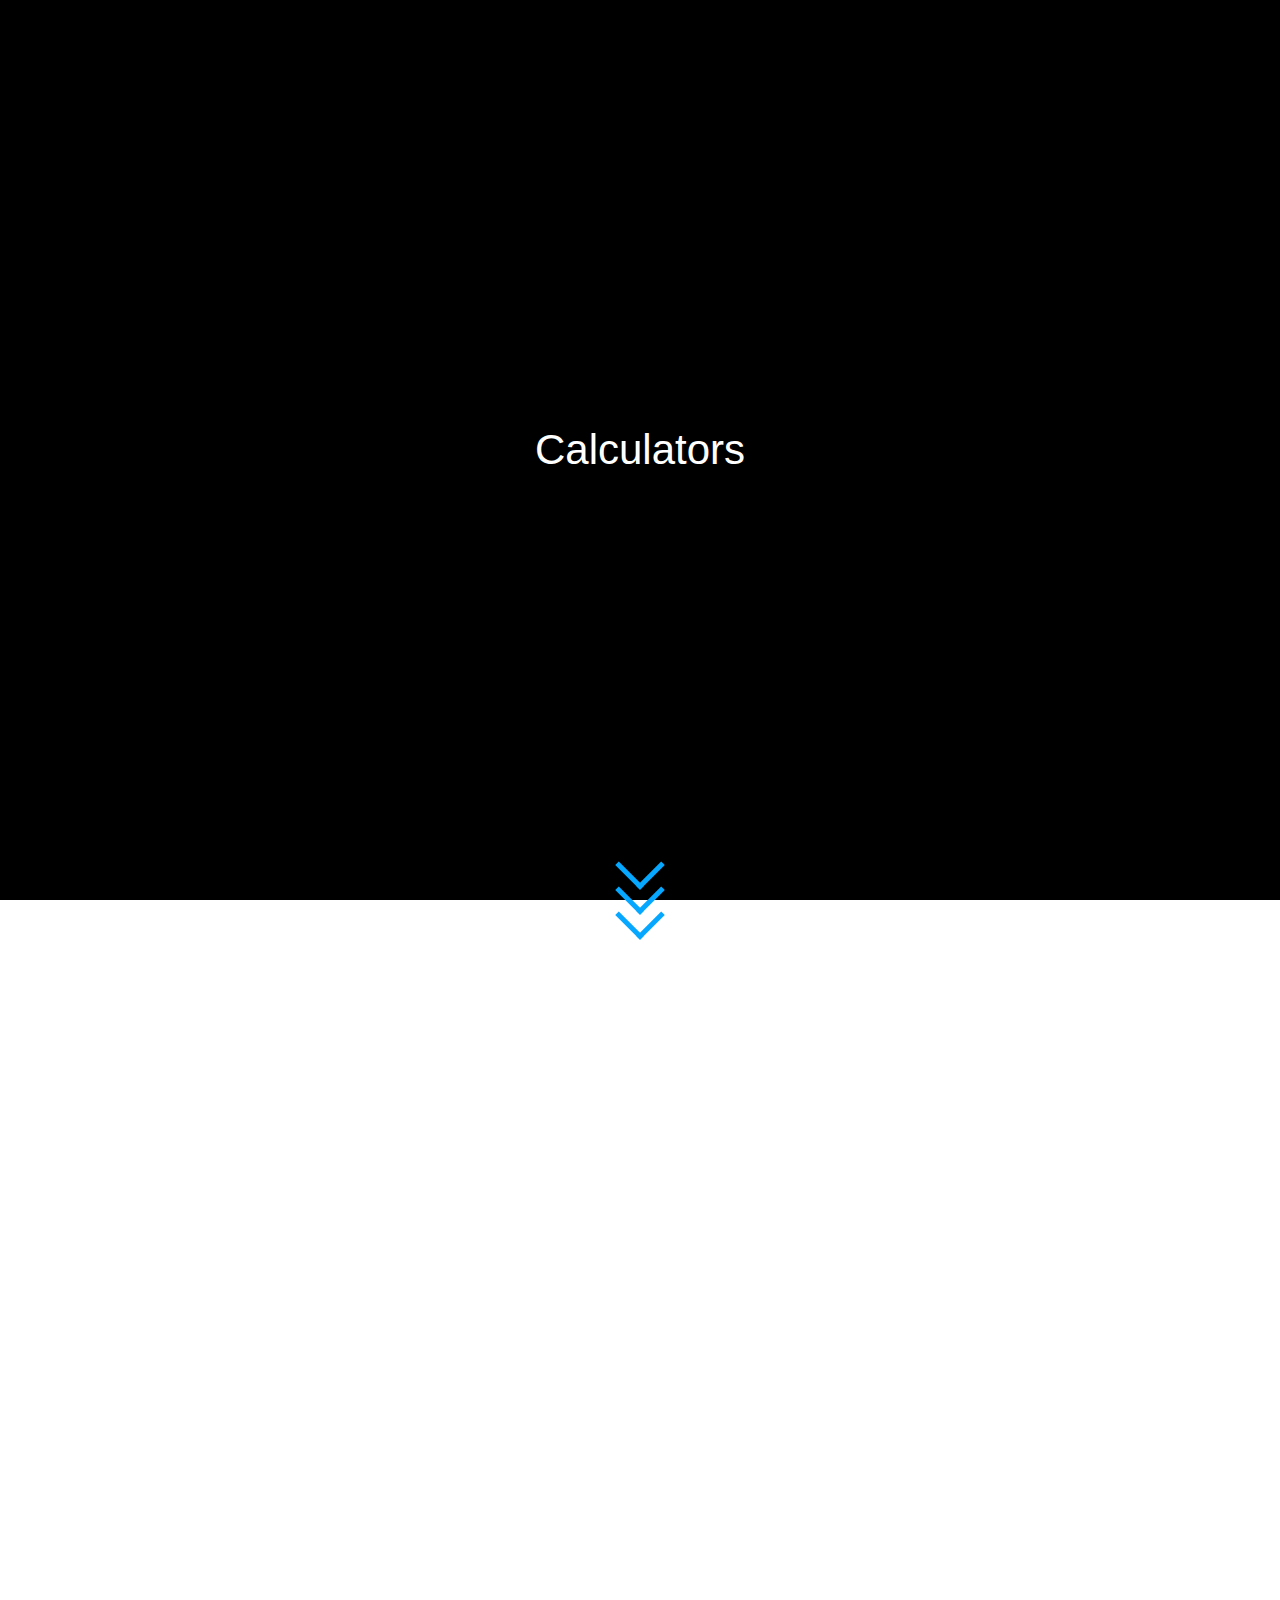
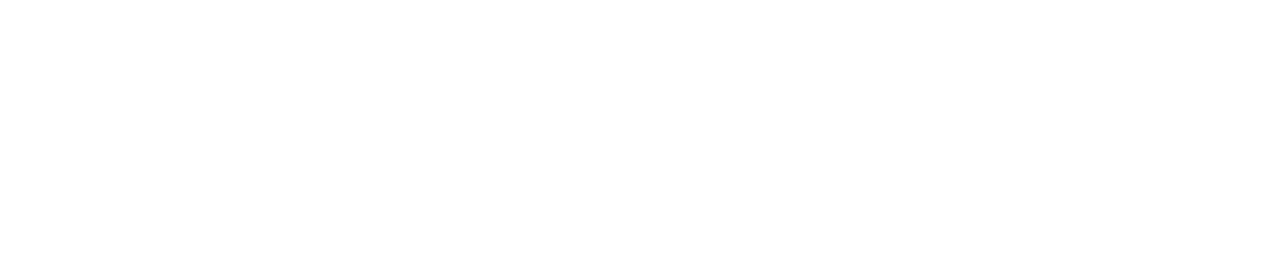
<file: index.html>
<html>
	<head>
		<title>Math Tools ~ Alejandro Cervera</title>
		<script src="js.js"></script>
		<link href="CSS.css" type="text/css" rel="stylesheet">
			<link href="tst.css" type="text/css" rel="stylesheet">
				<style>


.arrow{
    position: absolute;
    top: 50%;
    left: 50%;
    transform: translate(-50%,-50%);
}
.arrow span{
    display: block;
    width: 30px;
    height: 30px;
    border-bottom: 5px solid #06A8FF;
    border-right: 5px solid #06A8FF;
    transform: rotate(45deg);
    margin: -10px;
    animation: animate 2s infinite;
}
.arrow span:nth-child(2){
    animation-delay: -0.2s;
}
.arrow span:nth-child(3){
    animation-delay: -0.4s;
}
@keyframes animate {
    0%{
        opacity: 0;
        transform: rotate(45deg) translate(-20px,-20px);
    }
    50%{
        opacity: 1;
    }
    100%{
        opacity: 0;
        transform: rotate(45deg) translate(20px,20px);
    }
}


</style>
			</head>
			<body>
				<div>
					<div class="abc uk-section-secondary" uk-parallax="background-color: black,grey;viewport: 0.5">
						<h1 class="uk-position-center" >Calculators</h1>
					</div>
					<div class="uk-position-relative uk-position-bottom-center arrow">
						<span></span>
						<span></span>
						<span></span>
					</div>
				</div>
				<div class="abc uk-margin-auto-vertical uk-section-default uk-centre">
					<div uk-scrollspy="cls: uk-animation-fade; target: .uk-card; delay: 500; repeat: true" class="uk-margin-auto uk-child-width-1-2@s uk-child-width-1-3@m" uk-grid="masonry: true parrlax: 550">
						<div>
							<a href="qe.html">
								<div class="uk-card uk-card-default uk-flex uk-flex-center uk-flex-middle">
									<div class="uk-card-body">
										<h3 class="uk-card-title">Quadratic Equations </h3>
										<p>Calculator to compute roots of quadratic equations</p>
									</div>
								</div>
							</a>
						</div>
						<div>
							<a href="calculator.html">
								<div class="uk-card uk-card-default uk-flex uk-flex-center uk-flex-middle">
									<div class="uk-card-body">
										<h3 class="uk-card-title">Calculator									</h3>
										<p>Calculator for basic mathematical operations.</p>
									</div>
								</div>
							</a>
						</div>
						<div>
							<a href="si.html">
								<div class="uk-card uk-card-default uk-flex uk-flex-center uk-flex-middle">
									<div class="uk-card-body">
										<h3 class="uk-card-title">Amount and SI </h3>
										<p>Calculator to deduce simple interest and amount</p>
									</div>
								</div>
							</a>
						</div>
						
						<div>
							<a href="ci.html">
								<div class="uk-card uk-card-default uk-flex uk-flex-center uk-flex-middle">
									<div class="uk-card-body">
										<h3 class="uk-card-title">Amount and CI </h3>
										<p>Calculator to obtain compound interest and amount</p>
									</div>
								</div>
							</a>
						</div>
						
						
						<div>
							<a href="carea.html">
								<div class="uk-card uk-card-default uk-flex uk-flex-center uk-flex-middle">
									<div class="uk-card-body">
										<h3 class="uk-card-title">Area of Circle</h3>
										<p>Calculator to return area of circle when radius is given.</p>
									</div>
								</div>
							</a>
						</div>
						<div>
							<a href="cperi.html">
								<div class="uk-card uk-card-default uk-flex uk-flex-center uk-flex-middle">
									<div class="uk-card-body">
										<h3 class="uk-card-title">Perimeter of Circle 									</h3>
										<p>Calculator to calculate perimeter of circle when radius is given.</p>
									</div>
								</div>
							</a>
						</div>
					</div>
				</div>
			</body>
		</html>
</file>
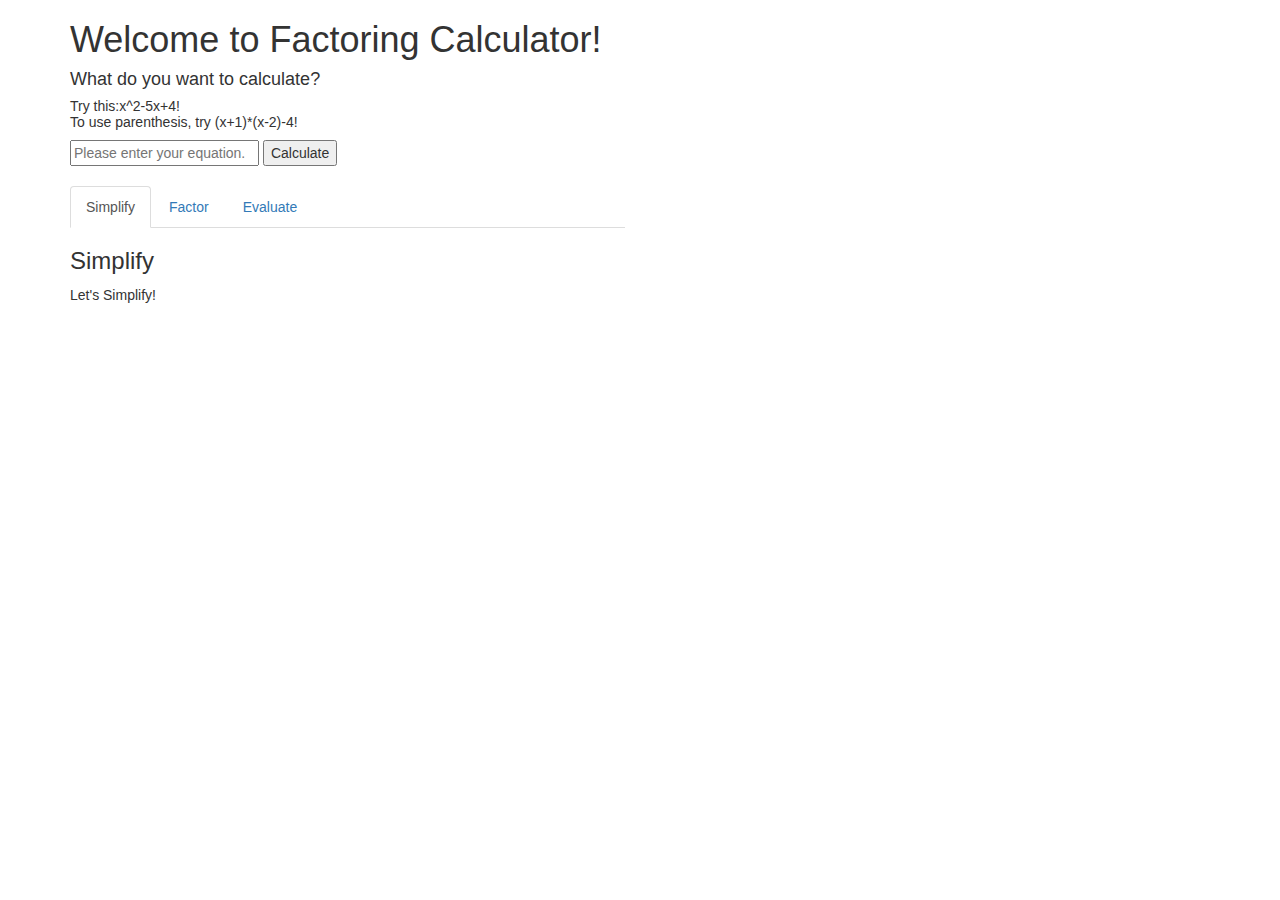
<file: factorization/index.html>
<!DOCTYPE html>
<html lang="en">
<head>
  <meta charset="UTF-8">
  <meta name="viewport" content="width=device-width, initial-scale=1.0">
  <meta http-equiv="X-UA-Compatible" content="ie=edge">
  <title>Factoring Calculator</title>
    <!-- Latest compiled and minified CSS -->
  <link rel="stylesheet" href="https://maxcdn.bootstrapcdn.com/bootstrap/3.3.7/css/bootstrap.min.css">
  <!-- jQuery library -->
  <script src="https://ajax.googleapis.com/ajax/libs/jquery/3.2.1/jquery.min.js"></script>
  <!-- Latest compiled JavaScript -->
  <script src="https://maxcdn.bootstrapcdn.com/bootstrap/3.3.7/js/bootstrap.min.js"></script>
  <script src="BigInteger.js"></script>
	<script src="algebrite.bundle-for-browser.js"></script>
	<script src="algebrite.js"></script>
  <script src="fraction.js"></script>  
  <script src="polynomial.js"></script>
  <script src="solve.js"></script>
</head>
<body>
  <div class="container">
    <div class="row">
      <div class="col-lg-6">
          <h1>Welcome to Factoring Calculator!</h1>
          <h4>What do you want to calculate?</h4>
          <h5>Try this:x^2-5x+4!<br/> To use parenthesis, try (x+1)*(x-2)-4!</h5>
          <input type="text" class="type" placeholder="Please enter your equation." id="poly">
          <button onclick="calculate()">Calculate</button>          
      </div>
    </div>
    <div class="row">&nbsp;</div>
    <div class="row">
      <div  class="col-lg-6">
          <ul class="nav nav-tabs">
              <li class="active"><a data-toggle="tab" href="#home">Simplify</a></li>
              <li><a data-toggle="tab" href="#menu1">Factor</a></li>
              <li><a data-toggle="tab" href="#menu2">Evaluate</a></li>
          </ul>
          
          <div class="tab-content">
            <div id="home" class="tab-pane fade in active">
            <h3>Simplify</h3>
                Let's Simplify!
                <div id="output"></div>
            </div>
            <div id="menu1" class="tab-pane fade">
              <h3>Factor</h3>
              <p>Let's factorize the polynomial.</p>
              <div id="factorized"></div>
            </div>
            <div id="menu2" class="tab-pane fade">
              <h3>Evaluate</h3>
              <p>Enter a number for each variable.</p>
              <div id="origin"></div>
              <label>x=</label>
              <input type="text" class="type" id="variable" placeholder="Default vaule is zero.">
              <button onclick="eval()">Evaluate</button>
              <div id="evaloutput"></div>
            </div>              
          </div>
      </div>
    </div>
  </div>    
</body>
</html>
</file>
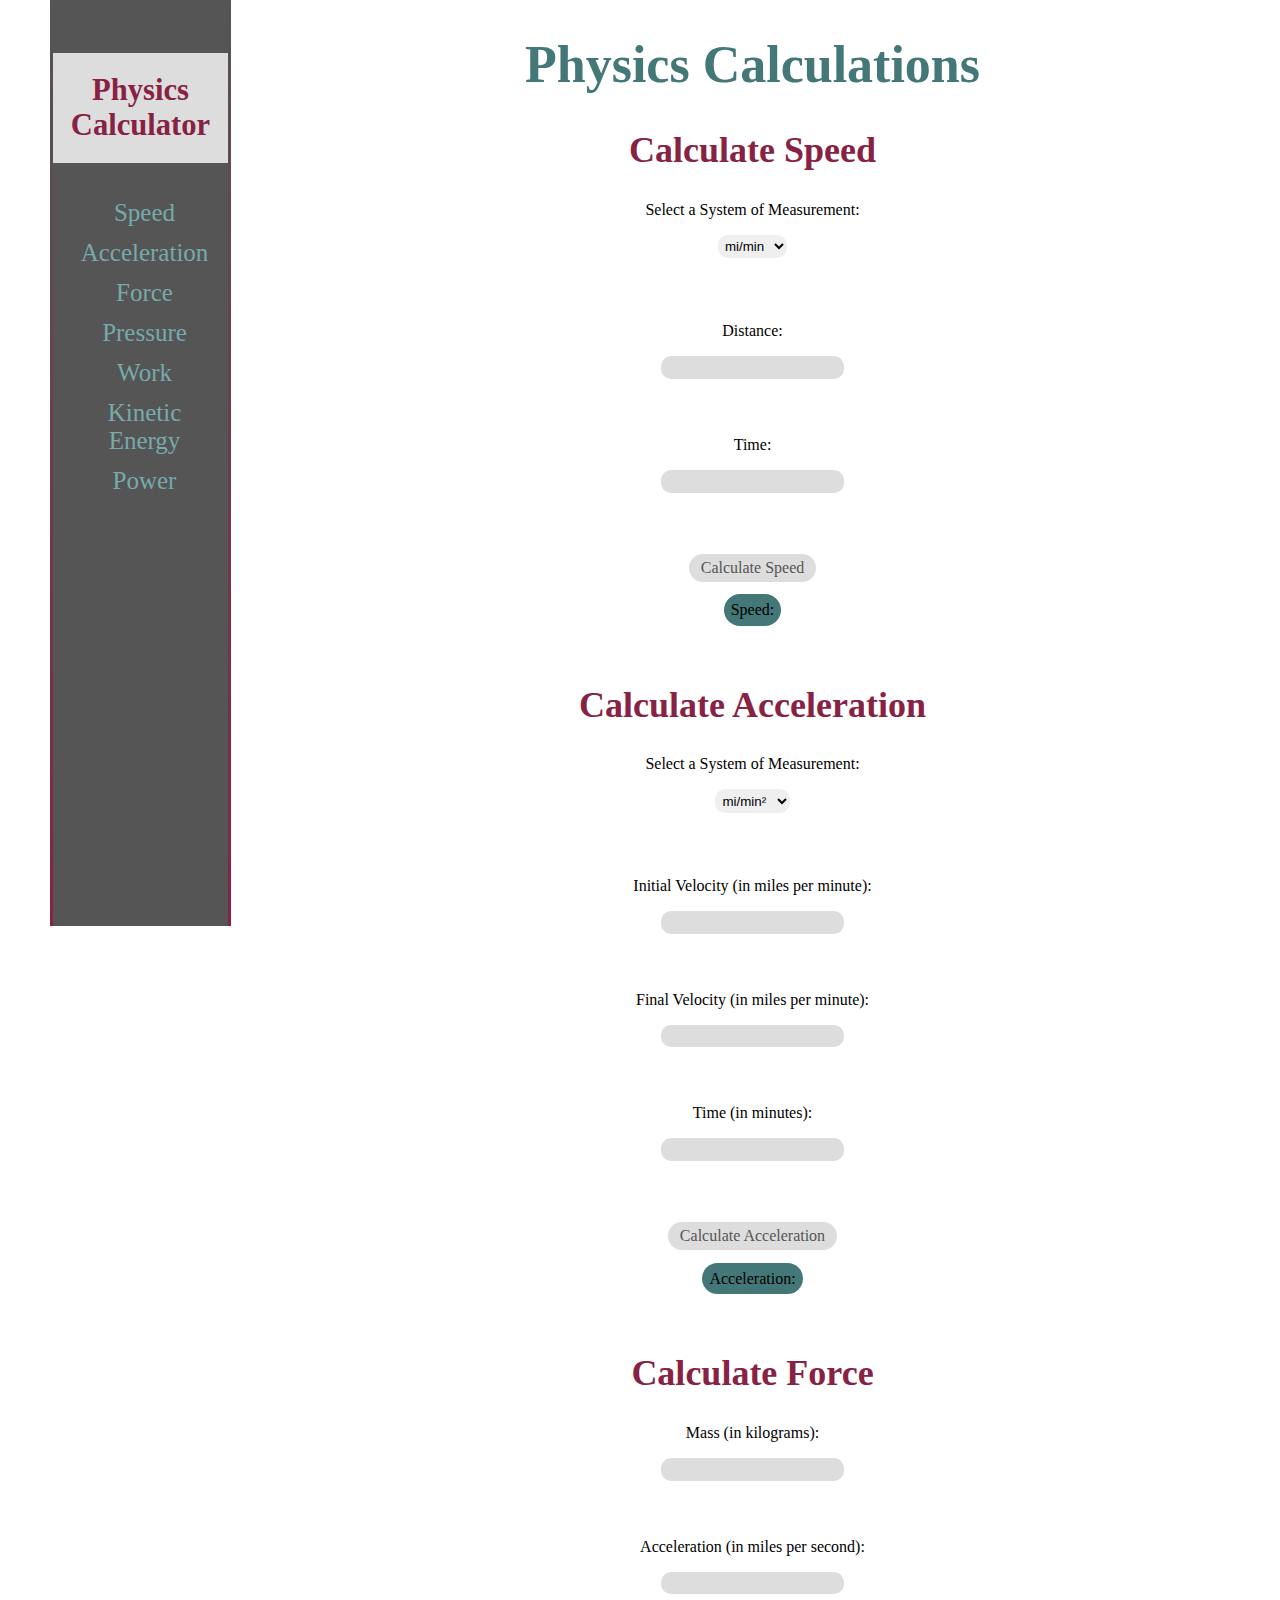
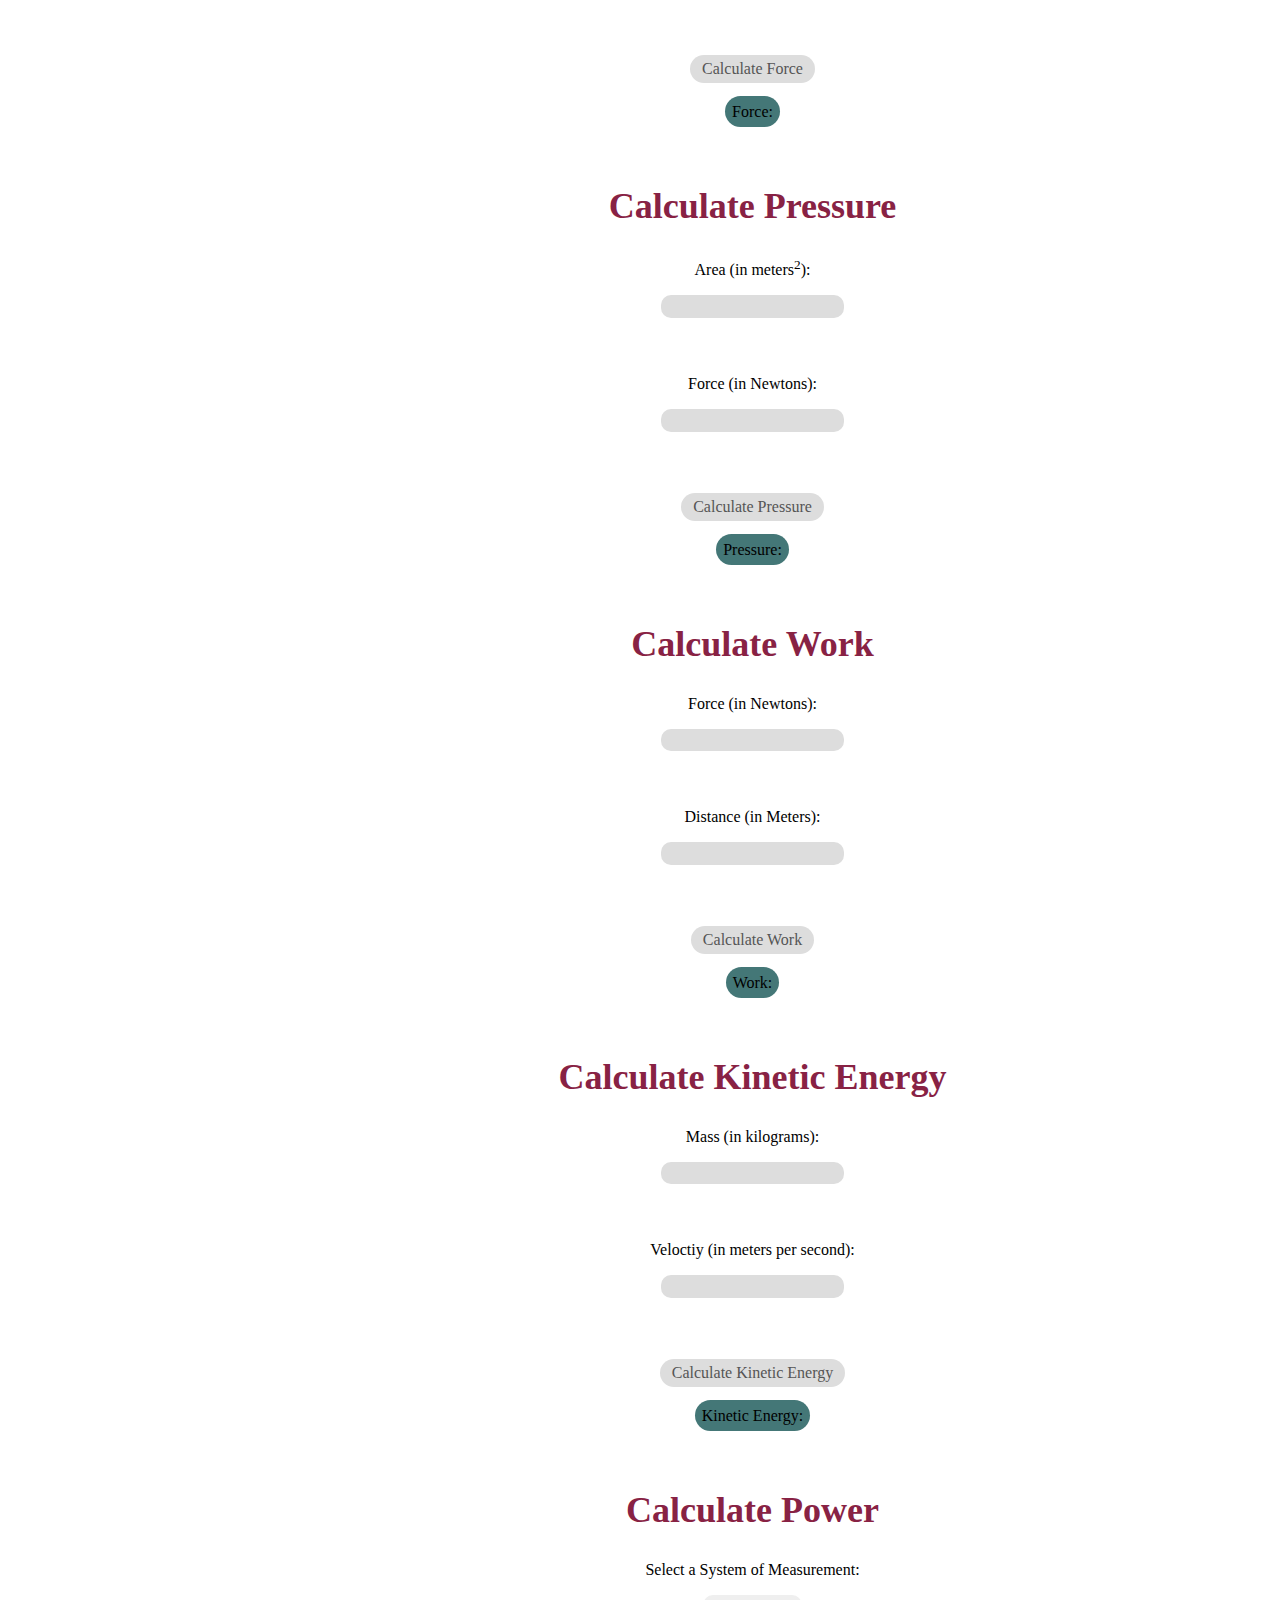
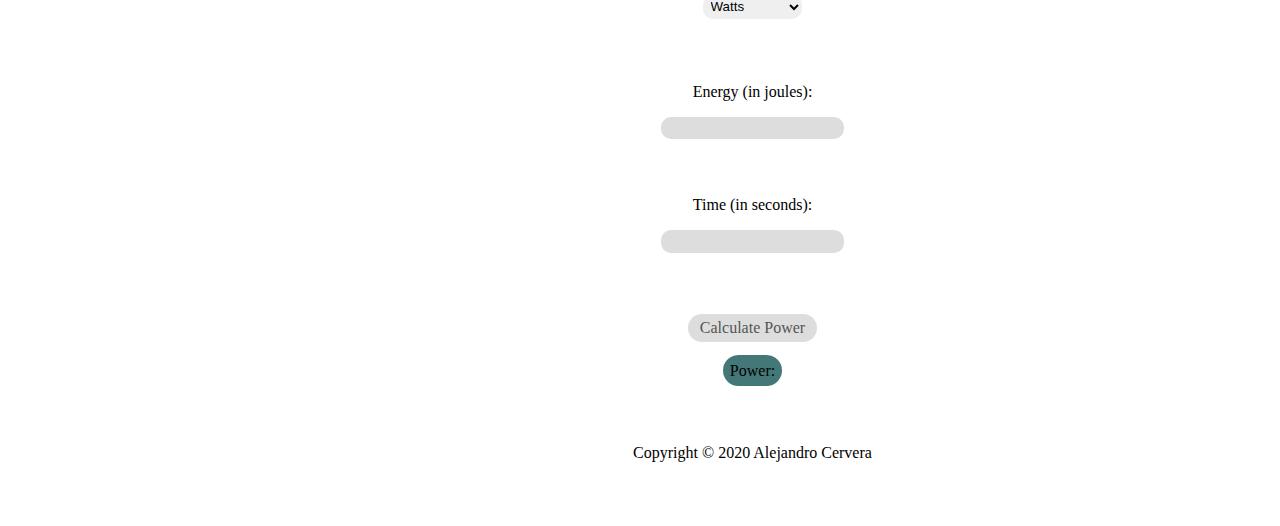
<file: physics-calculator/index.html>
<!--Website for calculating speed and acceleration-->
<!--Copyright 2020 Alejandro Cervera-->
<!--DO NOT DELETE-->

<!DOCTYPE html>

<html> 
  <head>
    <title>Physics Calculator</title>
    <link rel="stylesheet" href="styles.css"></link>
  </head>
  
  <body>
    <header>
      <div class="sidenav">
        <h2 class="menu-title"><a href="#main-content">Physics Calculator</a></h2>
        <a href="#calc-speed" class="nav-item">Speed</a>
        <a href="#calc-acceleration" class="nav-item">Acceleration</a>
        <a href="#calc-force" class="nav-item">Force</a>
        <a href="#calc-pressure" class="nav-item">Pressure</a>
        <a href="#calc-work" class="nav-item">Work</a>
        <a href="#calc-kinetic-energy" class="nav-item">Kinetic Energy</a>
        <a href="#calc-power" class="nav-item">Power</a>
      </div>
    </header>
    
    <div class="main-content" id="main-content">
      <h1>Physics Calculations</h1>
      
      <!--Calculates Speed-->
      <div class="calc-speed" id="calc-speed">
        <h2>Calculate Speed</h2>
        <p>Select a System of Measurement:</p>
        <div class="custom-select">
          <select name="speed-measurement" id="speed-measurement">
            <option value="mi-min" class="styled-option">mi/min</option>
            <option value="mi-hr" class="styled-option">mi/hr</option>
            <option value="cm-sec" class="styled-option">cm/sec</option>
            <option value="m-sec" class="styled-option">m/sec</option>
            <option value="m-min" class="styled-option">m/min</option>
            <option value="km-min" class="styled-option">km/min</option>
            <option value="km-hr" class="styled-option">km/hr</option>
          </select>
        </div>
        <p>Distance:</p>
        <input type="text" class="distance-for-speed"></input>
        <br>
        <br>
        <br>
        <p>Time:</p>
        <input type="text" class="speed-time"></input>
        <br>
        <br>
        <br>
        <button class="btn-speed">Calculate Speed</button>
        <br>
        <p class="speed-result results">Speed:</p>
      </div>
      
      <!--Calculates Acceleration-->
      <div class="calc-acceleration" id="calc-acceleration">
        <h2>Calculate Acceleration</h2>
        <p>Select a System of Measurement:</p>
        <div class="custom-select">
          <select name="acceleration-measurement" id="acceleration-measurement">
            <option value="mi-min2" class="styled-option">mi/min&sup2</option>
            <option value="mi-hr2" class="styled-option">mi/hr&sup2</option>
            <option value="cm-sec2" class="styled-option">cm/sec&sup2</option>
            <option value="m-sec2" class="styled-option">m/sec&sup2</option>
            <option value="m-min2" class="styled-option">m/min&sup2</option>
            <option value="km-min2" class="styled-option">km/min&sup2</option>
            <option value="km-hr2">km/hr&sup2</option>
          </select>
        </div>
        <p>Initial Velocity (in miles per minute):</p>
        <input type="text" class="initial-v"></input>
        <br>
        <br>
        <br>
        <p>Final Velocity (in miles per minute):</p>
        <input type="text" class="final-v"></input>
        <br>
        <br>
        <br>
        <p>Time (in minutes):</p>
        <input type="text" class="acceleration-time"></input>
        <br>
        <br>
        <br>
        <button class="btn-acceleration">Calculate Acceleration</button>
        <br>
        <p class="acceleration-result results">Acceleration:</p>
      </div>
      
      <!--Calculates Force-->
      <div class="calc-force" id="calc-force">
        <h2>Calculate Force</h2>
        <p>Mass (in kilograms):</p>
        <input type="text" class="mass"></input>
        <br>
        <br>
        <br>
        <p>Acceleration (in miles per second):</p>
        <input type="text" class="acceleration-for-force"></input>
        <br>
        <br>
        <br>
        <button class="btn-force">Calculate Force</button>
        <br>
        <p class="force-result results">Force:</p>
      </div>
      
      <!--Calculates Pressure-->
      <div class="calc-pressure" id="calc-pressure">
        <h2>Calculate Pressure</h2>
        <p>Area (in meters<sup>2</sup>):</p>
        <input type="text" class="area"></input>
        <br>
        <br>
        <br>
        <p>Force (in Newtons):</p>
        <input type="text" class="force-for-pressure"></input>
        <br>
        <br>
        <br>
        <button class="btn-pressure">Calculate Pressure</button>
        <br>
        <p class="pressure-result results">Pressure:</p>
      </div>
      
      <!--Calculates Work-->
      <div class="calc-work" id="calc-work">
        <h2>Calculate Work</h2>
        <p>Force (in Newtons):</p>
        <input type="text" class="force-for-work"></input>
        <br>
        <br>
        <br>
        <p>Distance (in Meters):</p>
        <input type="text" class="distance-for-work"></input>
        <br>
        <br>
        <br>
        <button class="btn-work">Calculate Work</button>
        <br>
        <p class="work-result results">Work:</p>
      </div>
      
      <!--Calculates Kinetic Energy-->
      <div class="calc-kinetic-energy" id="calc-kinetic-energy">
        <h2>Calculate Kinetic Energy</h2>
        <p>Mass (in kilograms):</p>
        <input type="text" class="mass-for-kinetic-energy"></input>
        <br>
        <br>
        <br>
        <p>Veloctiy (in meters per second):</p>
        <input type="text" class="velocity-for-kinetic-energy"></input>
        <br>
        <br>
        <br>
        <button class="btn-kinetic-energy">Calculate Kinetic Energy</button>
        <br>
        <p class="kinetic-energy-result results">Kinetic Energy:</p>
      </div>
    
      <!--Calculates Power-->
      <div class="calc-power" id="calc-power">
        <h2>Calculate Power</h2>
        <p>Select a System of Measurement:</p>
        <div class="custom-select">
          <select name="power-measurement" id="power-measurement">
            <option value="watts" class="styled-option">Watts</option>
            <option value="horsepower" class="styled-option">Horsepower</option>
          </select>
        </div>
        <p>Energy (in joules):</p>
        <input type="text" class="energy-for-power"></input>
        <br>
        <br>
        <br>
        <p>Time (in seconds):</p>
        <input type="text" class="time-for-power"></input>
        <br>
        <br>
        <br>
        <button class="btn-power">Calculate Power</button>
        <br>
        <p class="power-result results">Power:</p>
      </div>
      <p>Copyright &copy 2020 Alejandro Cervera</p>
    </div>
  </body>
  <script src="script.js"></script>
</html>
</file>
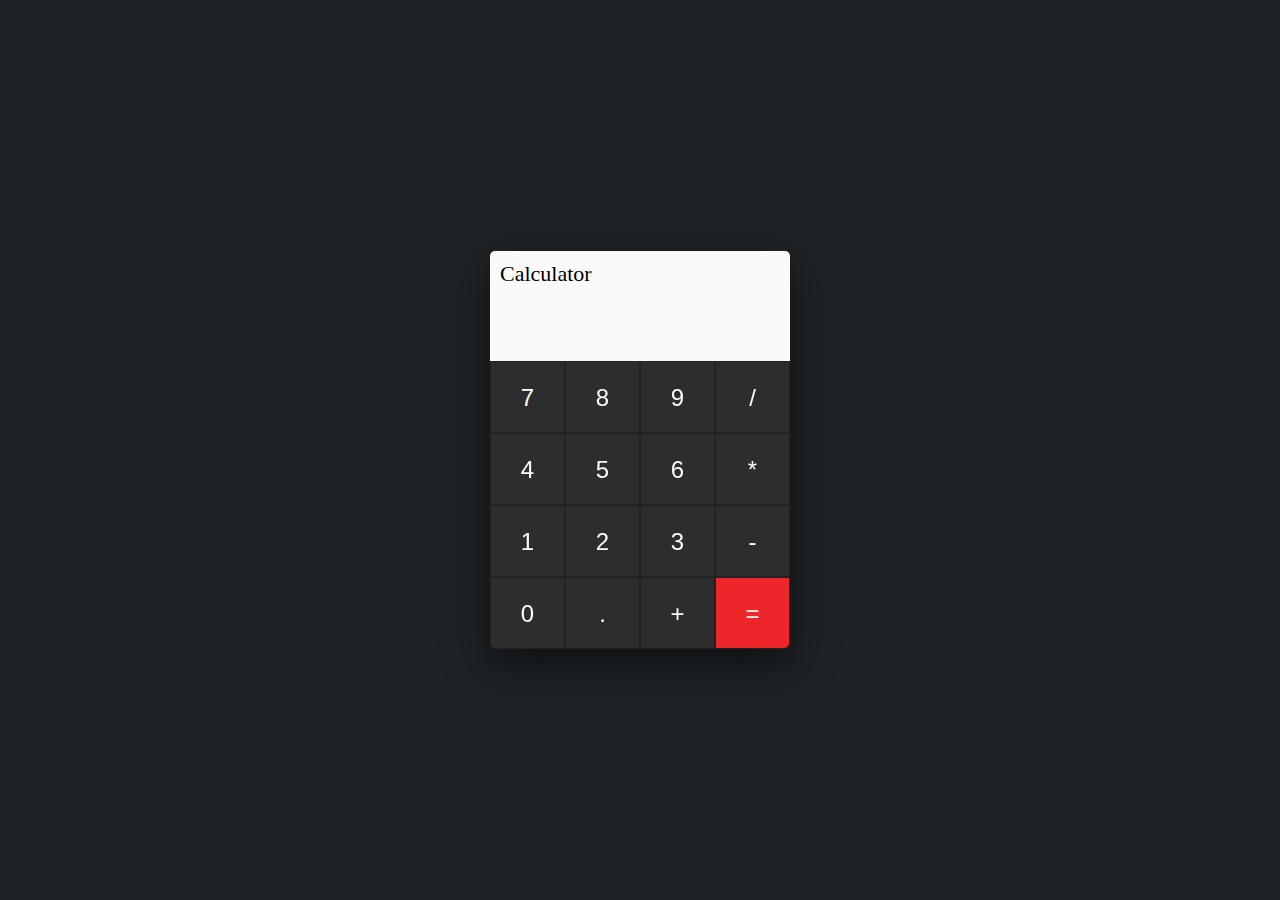
<file: calculator.html>
<html lang="en">
<head>
    <meta charset="utf-8">
    <title>Calculator</title>
    <meta name="viewport" content="width=device-width, initial-scale=1"/>
    <link rel="stylesheet" href="calc.css"/>
</head>
<body>
    <div class="container">
        <form name="calculatorForm">
            <div class="resultscreen">
                <div class="heading">Calculator</div>
                <input type="text" name="evalresult"/>
            </div>
            <div class="buttons">
                <div class="line">
                    <input type="button" name="btn7" value="7" onClick="valuecal(btn7.value)"/>
                    <input type="button" name="btn8" value="8" onClick="valuecal(btn8.value)"/>
                    <input type="button" name="btn9" value="9" onClick="valuecal(btn9.value)"/>
                    <input type="button" name="btndivision" value="/" onClick="valuecal(btndivision.value)"/>
                </div>
                
                <div class="line">
                    <input type="button" name="btn4" value="4" onClick="valuecal(btn4.value)"/>
                    <input type="button" name="btn5" value="5" onClick="valuecal(btn5.value)"/>
                    <input type="button" name="btn6" value="6" onClick="valuecal(btn6.value)"/>
                    <input type="button" name="btnmultiply" value="*" onClick="valuecal(btnmultiply.value)"/>
                </div>
                
                <div class="line">
                    <input type="button" name="btn1" value="1" onClick="valuecal(btn1.value)"/>
                    <input type="button" name="btn2" value="2" onClick="valuecal(btn2.value)"/>
                    <input type="button" name="btn3" value="3" onClick="valuecal(btn3.value)"/>
                    <input type="button" name="btnsubtract" value="-" onClick="valuecal(btnsubtract.value)"/>
                </div>
                
                <div class="line">
                    <input type="button" name="btn0" value="0" onClick="valuecal(btn0.value)"/>
                    <input type="button" name="btnDot" value="." onClick="valuecal(btnDot.value)"/>
                    <input type="button" name="btnAddition" value="+" onClick="valuecal(btnAddition.value)"/>
                    <input type="button" name="result" value="=" onClick="evalresult.value=eval(evalresult.value)"/>
                </div>
            </div>
        </form>
    </div>

    <script src="calc.js"></script>
</body>
</html>
</file>
<file: tst.css>
.abc {
height: 100%;
width: 100%;
}
</file>
<file: physics-calculator/styles.css>
/*Website for calculating speed and acceleration*/
/*Copyright 2020 Alejandro Cervera*/
/*DO NOT DELETE*/


/* Fonts:
  Thin: Quicksand Light
  Thick: Quicksand
  Other: System Font
*/

/* Colors:
  Base: #477
  Highlight: #824 (rgba(136, 34, 68, 1))
  Light Gray: #DDD
  Dark Gray: #555
*/


/*Tag Selections*/

body { 
  text-align: center;
  margin-bottom: 3em;
}

button {
  background-color: #DDD;
  color: #555;
  padding: 5px 12px;
  display: inline-block;
  font-size: 16px;
  border-radius: 1em;
  border: none;
  margin: 20px 0;
}

div {
  margin-bottom: 4em;
}

h1 {
  font-size: 3.25em;
  color: #477;
}

h2 {
  font-size: 2.25em;
  color: #824
}

h1,
h2,
p,
button {
  font-family: 'Quicksand Light';
}

input {
  font-family: 'Quicksand';
  font-weight: 800;
  display: inline-block;
  border-width: 0pt;
  background-color: #DDD;
  color: #555;
  margin-bottom: 5px;
}

input,
select {
  border-radius: .75em;
  padding: .25em;
}

select {
  border-width: 0;
}

/*Class Selections*/

.results {
  display: inline;
  padding: .45em;
  border-radius: 1em;
  background-color: #477;
}

/*Focus and Hover*/

button:hover,
button:focus {
  outline: none;
  box-shadow: 0 2px 12px 0 rgba(0, 5, 5, 0.34), 0 2px 20px 0 rgba(0, 5, 5, 0.29);
  color: #824;;
}

input:focus,
select:focus {
  outline-width: 0;
  box-shadow: 0 0 2pt 1pt #555;
}

/*Navbar*/

.sidenav {
  height: 100%;
  width: 175px;
  position: fixed;
  z-index: 1;
  top: 0;
  left: 50px;
  background-color: #555;
  overflow-x: hidden;
  padding-top: 20px;
  border-width: 3px;
  border-style: solid;
  border-image: 
    linear-gradient(
      to top,
      #824,
      rgba(0, 0, 0, 0)
    ) 1 100%;
}

.sidenav .nav-item {
  padding: 6px 8px 6px 16px;
  text-decoration: none;
  font-size: 25px;
  color: #7AA;
  font-family: "Quicksand Light";
  display: block;
}

.sidenav .nav-item:hover {
  background-color: #824;
  color: #DDD;
}

.sidenav .nav-item:active {
  background-color: #DDD;
  color: #824;
}

.main-content {
  margin-left: 225px;
}

h2 a {
  display: block;
  text-decoration: none;
  color: #824;
  background-color: #DDD;
  padding-top: 20px;
  padding-bottom: 20px;
  font-size: .85em;
}

@media (max-width: 750px) {
  .sidenav {
    padding-top: 15px;
    left: 0px;
    height: 100%;
    border: none;
  }
  .sidenav .nav-item {
    font-size: 20px;
  }
  
  h1 {
    font-size: 2.75em;
  }
  
  .main-content {
    margin-left: 175px;
  }
}
</file>
<file: calc.css>
body {
    background: #1f2326;
}
.container {
    width: 300px;
    background: #1f2326;
    border-radius: 5px;
    box-shadow: 0 15px 50px 0 rgba(0,0,0,0.4), 0 15px 20px 0 rgba(0,0,0,0.2);
    position: fixed;
    top: 50%;
    left: 50%;
    transform: translate(-50%, -50%);
}
.heading {
    text-align: left;
    font-size: 22px;
    color: #000000;
    padding: 10px 0 0 10px;
}
.resultscreen {
    height: 110px;
    width: 100%;
    position: relative;
    border-top-left-radius: 5px;
    border-top-right-radius: 5px;
    background: #fafafa;
}
input[type='text'] {
    width: 300px;
    padding-right: 10px;
    position: absolute;
    bottom: 0;
    border: none;
    text-align: right;
    font-size: 40px;
    color: #000000;
    background: none;
}
.line {
    width: 300px;
}
input[type='button'] {
    float: left;
    font-size: 24px;
    line-height: 70px;
    margin: 1;
    width: 73px;
    height: 70px;
    border: none;
    color: #fafafa;
    cursor: pointer;
    outline: none;
    background: #2d2d2d;
}
input[type='button'][value='0'] {
    border-bottom-left-radius: 5px;
}
input[type='button'][value='='] {
    background: #ec2629;
    color: #ffffff;
    border-bottom-right-radius: 5px;
}
</file>
